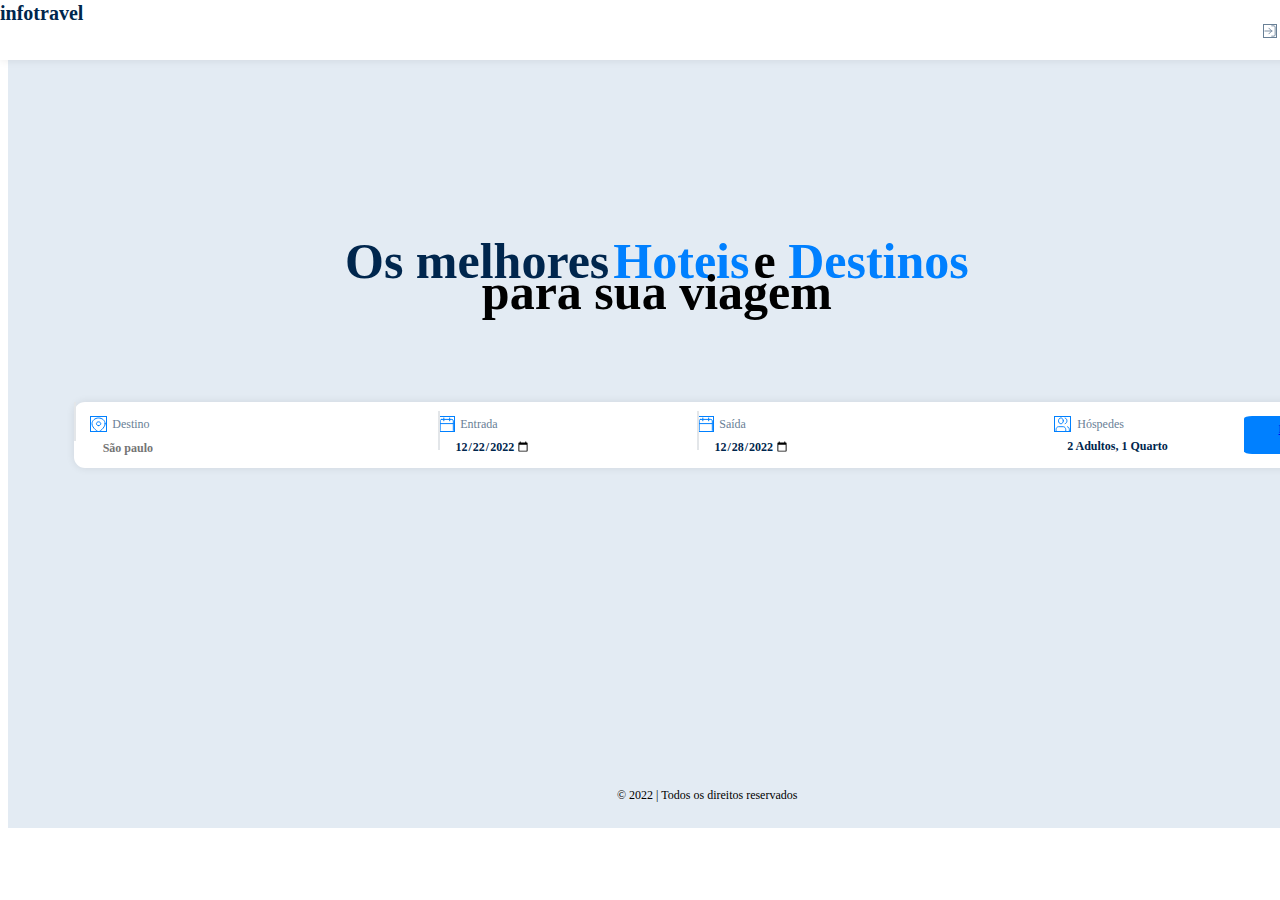
<file: index.html>
<!DOCTYPE html>
<html lang="pt-br">
<head>
    <meta charset="UTF-8">
    <meta name="viewport" content="width=device-width, initial-scale=1.0">
    <link rel="stylesheet" href="styles.css">
    <link rel="stylesheet" href="https://cdnjs.cloudflare.com/ajax/libs/font-awesome/4.7.0/css/font-awesome.min.css">
    <title>Document</title>
</head>
<body>
  <div class="Home">
    <div class="Footer">
        <div class="Rectangle1"></div>
        <div class="TodosOsDireitosReservados">© 2022 | Todos os direitos reservados</div>
    </div>
    <div class="Searchengine">
        <div class="Rectangle2"> <div class="Search">
            <div class="BotO"></div>
            <div class="Pesquisar"><a href="hoteis.html" class="botao">Pesquisar</a></div>
        </div></div>
        <div class="Location">
            <div class="SOPaulo">
                <input type="text" id="searchInput" placeholder="São paulo">
                <ul id="searchResultsContainer"></ul>
                <ul id="suggestions"></ul>
                <ul id="hotels"></ul>
                
              
            </div>
            <div class="Label">
                <div class="Destino">Destino</div>
                <div class="Icondest"></div>
            </div>
        </div>
        <div class="StartDate">
            <div class="doze2022">
                <input type="date" value="2022-12-22">
              </div>
            <div class="Label">
                <div class="Entrada">Entrada</div>
                <div class="Icon4"></div>
            </div>
            <div class="Separator"></div>
        </div>
        <div class="EndDate">
            <div class="umdois2022">
                <input type="date" value="2022-12-28">
              </div>
            <div class="Label">
                <div class="SaDa">Saída</div>
                <div class="Icon3"></div>
            </div>
            <div class="Separator"></div>
        </div>
        <div class="Guests">
            <div class="Adultos1Quarto"> 2 Adultos, 1 Quarto
            </div>
            <div class="Label">
                <div class="HSpedes">Hóspedes</div>
                <div class="Icon2"></div> <br></div>
            </div>
            <div class="Separator"></div>
        </div>
       
    </div>
    <div class="OsMelhoresHoteisEDestinosParaSuaViagem">
        <span class="os melhores">Os melhores</span>
        <span class="Hoteis"> Hoteis</span>
        <span class="e"> e </span>
        <span class="Destinos">Destinos<br/></span>
        <span class="para sua viagem">para sua viagem</span>
    </div>
    <div class="Rectangle">
    <div class="Header">
        <div class="Menu">
            <div class="Item">
                <div class="IniciarSessao">Iniciar Sessao</div>
                <div class="Icon"></div>
            </div>
        </div>
    </div>
        <div class="Logo">infotravel</div>


</body>
<script type="text/javascript" src="script.js"></script>
</html>
</file>
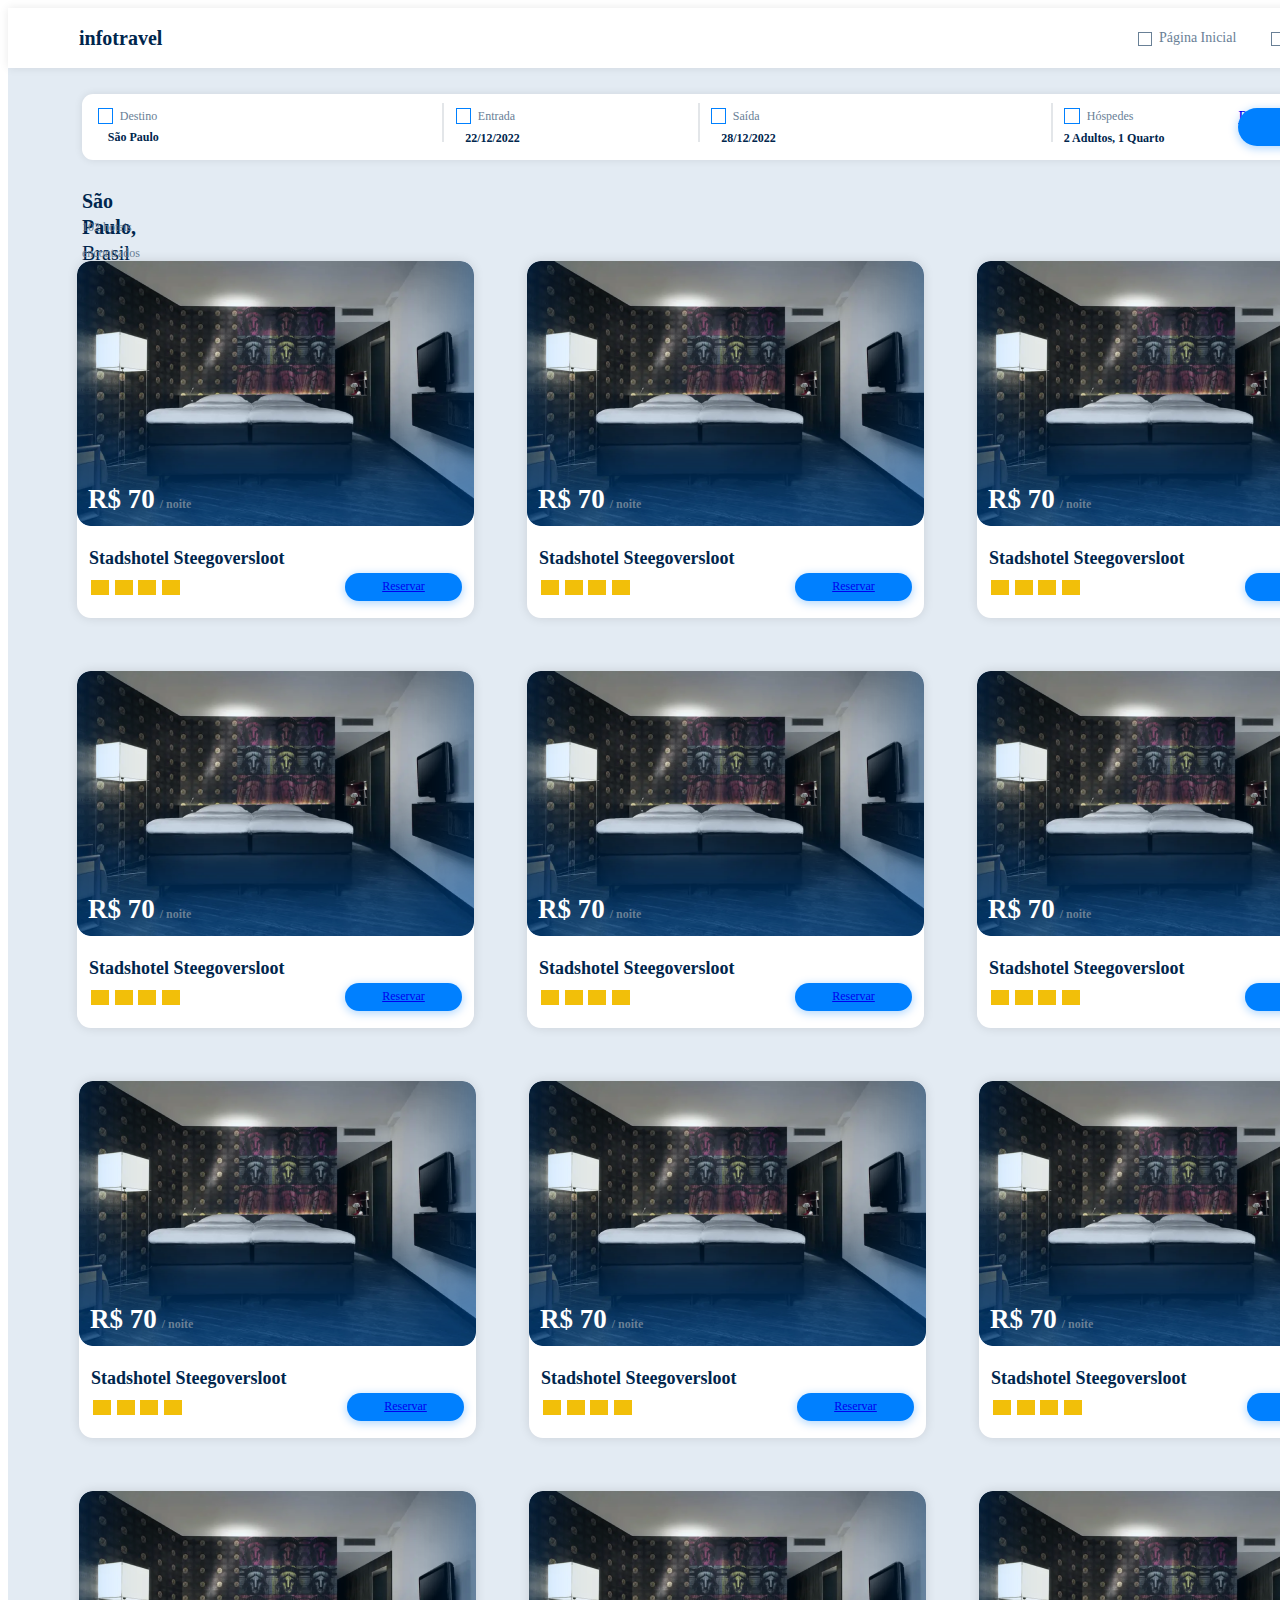
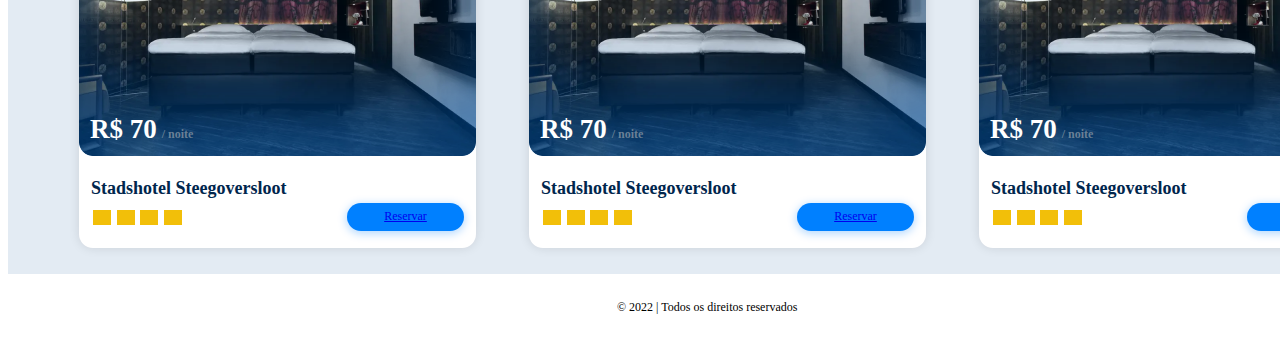
<file: hoteis.html>
<!DOCTYPE html>
<html lang="pt-br">
<head>
    <meta charset="UTF-8">
    <meta name="viewport" content="width=device-width, initial-scale=1.0">
    <title>Document</title>
</head>
<body>
    
<div class="Search" style="width: 1440px; height: 1932px; position: relative; background: #E3EBF3">
    <div class="Searchengine" style="width: 1292px; height: 66px; left: 74px; top: 86px; position: absolute">
      <div class="Rectangle" style="width: 1292px; height: 66px; left: 0px; top: 0px; position: absolute; background: white; box-shadow: 0px 0px 9px rgba(0, 0, 0, 0.09); border-radius: 11px"></div>
      <div class="Location" style="width: 70.05px; height: 47px; left: 15.82px; top: 9px; position: absolute">
        <div class="SOPaulo" style="width: 61px; left: 0px; top: 21px; position: absolute; text-align: right; color: #00264D; font-size: 12px; font-family: Poppins; font-weight: 600; line-height: 26px; word-wrap: break-word">São Paulo</div>
        <div class="Label" style="width: 70.05px; height: 24px; left: 0px; top: 0px; position: absolute">
          <div class="Destino" style="width: 48.05px; height: 24px; left: 22px; top: 0px; position: absolute; color: #698096; font-size: 12px; font-family: Poppins; font-weight: 400; line-height: 26px; word-wrap: break-word">Destino</div>
          <div class="Icon" style="width: 13px; height: 14px; left: 0px; top: 5px; position: absolute; border: 1px #0080FF solid"></div>
        </div>
      </div>
      <div class="StartDate" style="width: 87px; height: 48px; left: 359.82px; top: 9px; position: absolute">
        <div class="122022" style="width: 66px; left: 12px; top: 22px; position: absolute; text-align: right; color: #00264D; font-size: 12px; font-family: Poppins; font-weight: 600; line-height: 26px; word-wrap: break-word">22/12/2022</div>
        <div class="Label" style="width: 73px; height: 24px; left: 14px; top: 0px; position: absolute">
          <div class="Entrada" style="width: 51px; height: 24px; left: 22px; top: 0px; position: absolute; color: #698096; font-size: 12px; font-family: Poppins; font-weight: 400; line-height: 26px; word-wrap: break-word">Entrada</div>
          <div class="Icon" style="width: 13px; height: 14px; left: 0px; top: 5px; position: absolute; border: 1px #0080FF solid"></div>
        </div>
        <div class="Separator" style="width: 37px; height: 0px; left: 0px; top: 39px; position: absolute; transform: rotate(-90deg); transform-origin: 0 0; border: 1px #E3E6E9 solid"></div>
      </div>
      <div class="EndDate" style="width: 78px; height: 48px; left: 615.82px; top: 9px; position: absolute">
        <div class="122022" style="width: 66px; left: 12px; top: 22px; position: absolute; text-align: right; color: #00264D; font-size: 12px; font-family: Poppins; font-weight: 600; line-height: 26px; word-wrap: break-word">28/12/2022</div>
        <div class="Label" style="width: 58px; height: 24px; left: 13px; top: 0px; position: absolute">
          <div class="SaDa" style="width: 36px; height: 24px; left: 22px; top: 0px; position: absolute; color: #698096; font-size: 12px; font-family: Poppins; font-weight: 400; line-height: 26px; word-wrap: break-word">Saída</div>
          <div class="Icon" style="width: 13px; height: 14px; left: 0px; top: 5px; position: absolute; border: 1px #0080FF solid"></div>
        </div>
        <div class="Separator" style="width: 37px; height: 0px; left: 0px; top: 39px; position: absolute; transform: rotate(-90deg); transform-origin: 0 0; border: 1px #E3E6E9 solid"></div>
      </div>
      <div class="Guests" style="width: 126px; height: 48px; left: 968.75px; top: 9px; position: absolute">
        <div class="Adultos1Quarto" style="width: 113px; left: 13px; top: 22px; position: absolute; color: #00264D; font-size: 12px; font-family: Poppins; font-weight: 600; line-height: 26px; word-wrap: break-word">2 Adultos, 1 Quarto</div>
        <div class="Label" style="width: 85px; height: 24px; left: 13px; top: 0px; position: absolute">
          <div class="HSpedes" style="width: 62px; height: 24px; left: 23px; top: 0px; position: absolute; color: #698096; font-size: 12px; font-family: Poppins; font-weight: 400; line-height: 26px; word-wrap: break-word">Hóspedes</div>
          <div class="Icon" style="width: 14px; height: 14px; left: 0px; top: 5px; position: absolute; border: 1px #0080FF solid"></div>
        </div>
        <div class="Separator" style="width: 37px; height: 0px; left: 0px; top: 39px; position: absolute; transform: rotate(-90deg); transform-origin: 0 0; border: 1px #E3E6E9 solid"></div>
      </div>
      <div class="Search" style="width: 115.66px; height: 38px; left: 1156.34px; top: 14px; position: absolute">
        <div class="BotO" style="width: 115.51px; height: 38px; left: 0.15px; top: 0px; position: absolute; background: #0080FF; box-shadow: 0px 2px 9px 1px rgba(0, 128, 255, 0.29); border-radius: 50px"></div>
        <div class="Pesquisar"><a href="img/Success.png" class="botao">Pesquisar</a></div>
      </div>
    </div>
    <div class="Decription" style="left: 74px; top: 180px; position: absolute">
      <div class="SOPauloBrasil" style="left: 0px; top: 0px; position: absolute"><span style="color: #00264D; font-size: 20px; font-family: Poppins; font-weight: 700; line-height: 26px; word-wrap: break-word">São Paulo</span><span style="color: #00264D; font-size: 20px; font-family: Poppins; font-weight: 800; line-height: 26px; word-wrap: break-word">, </span><span style="color: #00264D; font-size: 20px; font-family: Poppins; font-weight: 400; line-height: 26px; word-wrap: break-word">Brasil</span></div>
      <div class="HoteisEncontrados" style="left: 0px; top: 26px; position: absolute; color: #698096; font-size: 12px; font-family: Poppins; font-weight: 400; line-height: 26px; word-wrap: break-word">102 hoteis encontrados</div>
    </div>
    <div class="Hotels" style="width: 1299px; height: 1587px; left: 69px; top: 253px; position: absolute">
      <div class="Row" style="width: 1297px; height: 357px; left: 0px; top: 0px; position: absolute">
        <div class="Card" style="width: 397px; height: 357px; left: 0px; top: 0px; position: absolute">
          <div class="Card" style="width: 397px; height: 357px; left: 0px; top: 0px; position: absolute; background: white; box-shadow: 0px 0px 11px rgba(0, 0, 0, 0.11); border-radius: 14px"></div>
          <div class="DescriO" style="width: 373px; height: 56px; left: 12px; top: 284px; position: absolute">
            <div class="Group8" style="width: 117px; height: 28px; left: 256px; top: 28px; position: absolute">
              <div class="BotO" style="width: 116.85px; height: 28px; left: 0.15px; top: 0px; position: absolute; background: #0080FF; box-shadow: 0px 2px 9px 1px rgba(0, 128, 255, 0.29); border-radius: 50px"></div>
              <div class="VerMais" style="width: 117px; height: 28px; left: 0px; top: 0px; position: absolute; text-align: center; color: white; font-size: 12px; font-family: Poppins; font-weight: 400; line-height: 26px; word-wrap: break-word"><div class="Pesquisar"><a href="img/Success.png" class="botao"></a><div class="Pesquisar"><a href="img/Success.png" class="botao">Reservar</a></div></a></div></div>
            </div>
            <div class="NomeHotel" style="width: 243.04px; height: 50px; left: 0px; top: 0px; position: absolute">
              <div class="StadshotelSteegoversloot" style="width: 243.04px; left: 0px; top: 0px; position: absolute; color: #00264D; font-size: 18px; font-family: Poppins; font-weight: 600; line-height: 26px; word-wrap: break-word">Stadshotel Steegoversloot</div>
              <div class="Stars" style="width: 111.29px; height: 15px; left: 2.02px; top: 35px; position: absolute; justify-content: center; align-items: flex-start; gap: 6.74px; display: inline-flex">
                <div class="Star" style="width: 16.86px; height: 15px; position: relative; flex-direction: column; justify-content: flex-start; align-items: flex-start; display: flex">
                  <div class="Vector" style="width: 14.05px; height: 11.89px; background: #F2BF09; border: 2px #F2BF09 solid"></div>
                </div>
                <div class="Star" style="width: 16.86px; height: 15px; position: relative; flex-direction: column; justify-content: flex-start; align-items: flex-start; display: flex">
                  <div class="Vector" style="width: 14.05px; height: 11.89px; background: #F2BF09; border: 2px #F2BF09 solid"></div>
                </div>
                <div class="Star" style="width: 16.86px; height: 15px; position: relative; flex-direction: column; justify-content: flex-start; align-items: flex-start; display: flex">
                  <div class="Vector" style="width: 14.05px; height: 11.89px; background: #F2BF09; border: 2px #F2BF09 solid"></div>
                </div>
                <div class="Star" style="width: 16.86px; height: 15px; position: relative; flex-direction: column; justify-content: flex-start; align-items: flex-start; display: flex">
                  <div class="Vector" style="width: 14.05px; height: 11.89px; background: #F2BF09; border: 2px #F2BF09 solid"></div>
                </div>
                <div class="Star" style="width: 16.86px; height: 15px; position: relative"></div>
              </div>
            </div>
          </div>
          <div class="Imagem" style="width: 397px; height: 265px; left: 0px; top: 0px; position: absolute">
            <div class="Imagem" style="width: 397px; height: 265px; left: 0px; top: 0px; position: absolute">
              <img class="Img" style="width: 397px; height: 265px; left: 0px; top: 0px; position: absolute; border-radius: 14px" src="img/img.png" />
              <div class="Overlay" style="width: 397px; height: 265px; left: 0px; top: 0px; position: absolute; background: rgba(0, 128, 255, 0.06); box-shadow: 0px -68px 76px rgba(0, 128, 255, 0.35) inset; border-radius: 14px"></div>
            </div>
            <div class="R70Noite" style="left: 11px; top: 225px; position: absolute; text-align: right"><span style="color: white; font-size: 27px; font-family: Poppins; font-weight: 600; line-height: 26px; word-wrap: break-word">R$ 70</span><span style="color: white; font-size: 20px; font-family: Poppins; font-weight: 600; line-height: 26px; word-wrap: break-word"> </span><span style="color: #698096; font-size: 12px; font-family: Poppins; font-weight: 600; line-height: 26px; word-wrap: break-word">/ noite</span></div>
          </div>
        </div>
        <div class="Card" style="width: 397px; height: 357px; left: 450px; top: 0px; position: absolute">
          <div class="Card" style="width: 397px; height: 357px; left: 0px; top: 0px; position: absolute; background: white; box-shadow: 0px 0px 11px rgba(0, 0, 0, 0.11); border-radius: 14px"></div>
          <div class="DescriO" style="width: 373px; height: 56px; left: 12px; top: 284px; position: absolute">
            <div class="Group8" style="width: 117px; height: 28px; left: 256px; top: 28px; position: absolute">
              <div class="BotO" style="width: 116.85px; height: 28px; left: 0.15px; top: 0px; position: absolute; background: #0080FF; box-shadow: 0px 2px 9px 1px rgba(0, 128, 255, 0.29); border-radius: 50px"></div>
              <div class="VerMais" style="width: 117px; height: 28px; left: 0px; top: 0px; position: absolute; text-align: center; color: white; font-size: 12px; font-family: Poppins; font-weight: 400; line-height: 26px; word-wrap: break-word"><div class="Pesquisar"><a href="img/Success.png" class="botao"><div class="Pesquisar"><a href="img/Success.png" class="botao">Reservar</a></div></a></div></div>
            </div>
            <div class="NomeHotel" style="width: 243.04px; height: 50px; left: 0px; top: 0px; position: absolute">
              <div class="StadshotelSteegoversloot" style="width: 243.04px; left: 0px; top: 0px; position: absolute; color: #00264D; font-size: 18px; font-family: Poppins; font-weight: 600; line-height: 26px; word-wrap: break-word">Stadshotel Steegoversloot</div>
              <div class="Stars" style="width: 111.29px; height: 15px; left: 2.02px; top: 35px; position: absolute; justify-content: center; align-items: flex-start; gap: 6.74px; display: inline-flex">
                <div class="Star" style="width: 16.86px; height: 15px; position: relative; flex-direction: column; justify-content: flex-start; align-items: flex-start; display: flex">
                  <div class="Vector" style="width: 14.05px; height: 11.89px; background: #F2BF09; border: 2px #F2BF09 solid"></div>
                </div>
                <div class="Star" style="width: 16.86px; height: 15px; position: relative; flex-direction: column; justify-content: flex-start; align-items: flex-start; display: flex">
                  <div class="Vector" style="width: 14.05px; height: 11.89px; background: #F2BF09; border: 2px #F2BF09 solid"></div>
                </div>
                <div class="Star" style="width: 16.86px; height: 15px; position: relative; flex-direction: column; justify-content: flex-start; align-items: flex-start; display: flex">
                  <div class="Vector" style="width: 14.05px; height: 11.89px; background: #F2BF09; border: 2px #F2BF09 solid"></div>
                </div>
                <div class="Star" style="width: 16.86px; height: 15px; position: relative; flex-direction: column; justify-content: flex-start; align-items: flex-start; display: flex">
                  <div class="Vector" style="width: 14.05px; height: 11.89px; background: #F2BF09; border: 2px #F2BF09 solid"></div>
                </div>
                <div class="Star" style="width: 16.86px; height: 15px; position: relative"></div>
              </div>
            </div>
          </div>
          <div class="Imagem" style="width: 397px; height: 265px; left: 0px; top: 0px; position: absolute">
            <div class="Imagem" style="width: 397px; height: 265px; left: 0px; top: 0px; position: absolute">
              <img class="Img" style="width: 397px; height: 265px; left: 0px; top: 0px; position: absolute; border-radius: 14px" src="img/img.png" />
              <div class="Overlay" style="width: 397px; height: 265px; left: 0px; top: 0px; position: absolute; background: rgba(0, 128, 255, 0.06); box-shadow: 0px -68px 76px rgba(0, 128, 255, 0.35) inset; border-radius: 14px"></div>
            </div>
            <div class="R70Noite" style="left: 11px; top: 225px; position: absolute; text-align: right"><span style="color: white; font-size: 27px; font-family: Poppins; font-weight: 600; line-height: 26px; word-wrap: break-word">R$ 70</span><span style="color: white; font-size: 20px; font-family: Poppins; font-weight: 600; line-height: 26px; word-wrap: break-word"> </span><span style="color: #698096; font-size: 12px; font-family: Poppins; font-weight: 600; line-height: 26px; word-wrap: break-word">/ noite</span></div>
          </div>
        </div>
        <div class="Card" style="width: 397px; height: 357px; left: 900px; top: 0px; position: absolute">
          <div class="Card" style="width: 397px; height: 357px; left: 0px; top: 0px; position: absolute; background: white; box-shadow: 0px 0px 11px rgba(0, 0, 0, 0.11); border-radius: 14px"></div>
          <div class="DescriO" style="width: 373px; height: 56px; left: 12px; top: 284px; position: absolute">
            <div class="Group8" style="width: 117px; height: 28px; left: 256px; top: 28px; position: absolute">
              <div class="BotO" style="width: 116.85px; height: 28px; left: 0.15px; top: 0px; position: absolute; background: #0080FF; box-shadow: 0px 2px 9px 1px rgba(0, 128, 255, 0.29); border-radius: 50px"></div>
              <div class="VerMais" style="width: 117px; height: 28px; left: 0px; top: 0px; position: absolute; text-align: center; color: white; font-size: 12px; font-family: Poppins; font-weight: 400; line-height: 26px; word-wrap: break-word"><div class="Pesquisar"><a href="img/Success.png" class="botao"><div class="Pesquisar"><a href="img/Success.png" class="botao">Reservar</a></div></a></div></div>
            </div>
            <div class="NomeHotel" style="width: 243.04px; height: 50px; left: 0px; top: 0px; position: absolute">
              <div class="StadshotelSteegoversloot" style="width: 243.04px; left: 0px; top: 0px; position: absolute; color: #00264D; font-size: 18px; font-family: Poppins; font-weight: 600; line-height: 26px; word-wrap: break-word">Stadshotel Steegoversloot</div>
              <div class="Stars" style="width: 111.29px; height: 15px; left: 2.02px; top: 35px; position: absolute; justify-content: center; align-items: flex-start; gap: 6.74px; display: inline-flex">
                <div class="Star" style="width: 16.86px; height: 15px; position: relative; flex-direction: column; justify-content: flex-start; align-items: flex-start; display: flex">
                  <div class="Vector" style="width: 14.05px; height: 11.89px; background: #F2BF09; border: 2px #F2BF09 solid"></div>
                </div>
                <div class="Star" style="width: 16.86px; height: 15px; position: relative; flex-direction: column; justify-content: flex-start; align-items: flex-start; display: flex">
                  <div class="Vector" style="width: 14.05px; height: 11.89px; background: #F2BF09; border: 2px #F2BF09 solid"></div>
                </div>
                <div class="Star" style="width: 16.86px; height: 15px; position: relative; flex-direction: column; justify-content: flex-start; align-items: flex-start; display: flex">
                  <div class="Vector" style="width: 14.05px; height: 11.89px; background: #F2BF09; border: 2px #F2BF09 solid"></div>
                </div>
                <div class="Star" style="width: 16.86px; height: 15px; position: relative; flex-direction: column; justify-content: flex-start; align-items: flex-start; display: flex">
                  <div class="Vector" style="width: 14.05px; height: 11.89px; background: #F2BF09; border: 2px #F2BF09 solid"></div>
                </div>
                <div class="Star" style="width: 16.86px; height: 15px; position: relative"></div>
              </div>
            </div>
          </div>
          <div class="Imagem" style="width: 397px; height: 265px; left: 0px; top: 0px; position: absolute">
            <div class="Imagem" style="width: 397px; height: 265px; left: 0px; top: 0px; position: absolute">
              <img class="Img" style="width: 397px; height: 265px; left: 0px; top: 0px; position: absolute; border-radius: 14px" src="img/img.png" />
              <div class="Overlay" style="width: 397px; height: 265px; left: 0px; top: 0px; position: absolute; background: rgba(0, 128, 255, 0.06); box-shadow: 0px -68px 76px rgba(0, 128, 255, 0.35) inset; border-radius: 14px"></div>
            </div>
            <div class="R70Noite" style="left: 11px; top: 225px; position: absolute; text-align: right"><span style="color: white; font-size: 27px; font-family: Poppins; font-weight: 600; line-height: 26px; word-wrap: break-word">R$ 70</span><span style="color: white; font-size: 20px; font-family: Poppins; font-weight: 600; line-height: 26px; word-wrap: break-word"> </span><span style="color: #698096; font-size: 12px; font-family: Poppins; font-weight: 600; line-height: 26px; word-wrap: break-word">/ noite</span></div>
          </div>
        </div>
      </div>
      <div class="Row" style="width: 1297px; height: 357px; left: 0px; top: 410px; position: absolute">
        <div class="Card" style="width: 397px; height: 357px; left: 0px; top: 0px; position: absolute">
          <div class="Card" style="width: 397px; height: 357px; left: 0px; top: 0px; position: absolute; background: white; box-shadow: 0px 0px 11px rgba(0, 0, 0, 0.11); border-radius: 14px"></div>
          <div class="DescriO" style="width: 373px; height: 56px; left: 12px; top: 284px; position: absolute">
            <div class="Group8" style="width: 117px; height: 28px; left: 256px; top: 28px; position: absolute">
              <div class="BotO" style="width: 116.85px; height: 28px; left: 0.15px; top: 0px; position: absolute; background: #0080FF; box-shadow: 0px 2px 9px 1px rgba(0, 128, 255, 0.29); border-radius: 50px"></div>
              <div class="VerMais" style="width: 117px; height: 28px; left: 0px; top: 0px; position: absolute; text-align: center; color: white; font-size: 12px; font-family: Poppins; font-weight: 400; line-height: 26px; word-wrap: break-word"><div class="Pesquisar"><a href="img/Success.png" class="botao"><div class="Pesquisar"><a href="img/Success.png" class="botao">Reservar</a></div></a></div></div>
            </div>
            <div class="NomeHotel" style="width: 243.04px; height: 50px; left: 0px; top: 0px; position: absolute">
              <div class="StadshotelSteegoversloot" style="width: 243.04px; left: 0px; top: 0px; position: absolute; color: #00264D; font-size: 18px; font-family: Poppins; font-weight: 600; line-height: 26px; word-wrap: break-word">Stadshotel Steegoversloot</div>
              <div class="Stars" style="width: 111.29px; height: 15px; left: 2.02px; top: 35px; position: absolute; justify-content: center; align-items: flex-start; gap: 6.74px; display: inline-flex">
                <div class="Star" style="width: 16.86px; height: 15px; position: relative; flex-direction: column; justify-content: flex-start; align-items: flex-start; display: flex">
                  <div class="Vector" style="width: 14.05px; height: 11.89px; background: #F2BF09; border: 2px #F2BF09 solid"></div>
                </div>
                <div class="Star" style="width: 16.86px; height: 15px; position: relative; flex-direction: column; justify-content: flex-start; align-items: flex-start; display: flex">
                  <div class="Vector" style="width: 14.05px; height: 11.89px; background: #F2BF09; border: 2px #F2BF09 solid"></div>
                </div>
                <div class="Star" style="width: 16.86px; height: 15px; position: relative; flex-direction: column; justify-content: flex-start; align-items: flex-start; display: flex">
                  <div class="Vector" style="width: 14.05px; height: 11.89px; background: #F2BF09; border: 2px #F2BF09 solid"></div>
                </div>
                <div class="Star" style="width: 16.86px; height: 15px; position: relative; flex-direction: column; justify-content: flex-start; align-items: flex-start; display: flex">
                  <div class="Vector" style="width: 14.05px; height: 11.89px; background: #F2BF09; border: 2px #F2BF09 solid"></div>
                </div>
                <div class="Star" style="width: 16.86px; height: 15px; position: relative"></div>
              </div>
            </div>
          </div>
          <div class="Imagem" style="width: 397px; height: 265px; left: 0px; top: 0px; position: absolute">
            <div class="Imagem" style="width: 397px; height: 265px; left: 0px; top: 0px; position: absolute">
              <img class="Img" style="width: 397px; height: 265px; left: 0px; top: 0px; position: absolute; border-radius: 14px" src="img/img.png" />
              <div class="Overlay" style="width: 397px; height: 265px; left: 0px; top: 0px; position: absolute; background: rgba(0, 128, 255, 0.06); box-shadow: 0px -68px 76px rgba(0, 128, 255, 0.35) inset; border-radius: 14px"></div>
            </div>
            <div class="R70Noite" style="left: 11px; top: 225px; position: absolute; text-align: right"><span style="color: white; font-size: 27px; font-family: Poppins; font-weight: 600; line-height: 26px; word-wrap: break-word">R$ 70</span><span style="color: white; font-size: 20px; font-family: Poppins; font-weight: 600; line-height: 26px; word-wrap: break-word"> </span><span style="color: #698096; font-size: 12px; font-family: Poppins; font-weight: 600; line-height: 26px; word-wrap: break-word">/ noite</span></div>
          </div>
        </div>
        <div class="Card" style="width: 397px; height: 357px; left: 450px; top: 0px; position: absolute">
          <div class="Card" style="width: 397px; height: 357px; left: 0px; top: 0px; position: absolute; background: white; box-shadow: 0px 0px 11px rgba(0, 0, 0, 0.11); border-radius: 14px"></div>
          <div class="DescriO" style="width: 373px; height: 56px; left: 12px; top: 284px; position: absolute">
            <div class="Group8" style="width: 117px; height: 28px; left: 256px; top: 28px; position: absolute">
              <div class="BotO" style="width: 116.85px; height: 28px; left: 0.15px; top: 0px; position: absolute; background: #0080FF; box-shadow: 0px 2px 9px 1px rgba(0, 128, 255, 0.29); border-radius: 50px"></div>
              <div class="VerMais" style="width: 117px; height: 28px; left: 0px; top: 0px; position: absolute; text-align: center; color: white; font-size: 12px; font-family: Poppins; font-weight: 400; line-height: 26px; word-wrap: break-word"><div class="Pesquisar"><a href="img/Success.png" class="botao"><div class="Pesquisar"><a href="img/Success.png" class="botao">Reservar</a></div></a></div></div>
            </div>
            <div class="NomeHotel" style="width: 243.04px; height: 50px; left: 0px; top: 0px; position: absolute">
              <div class="StadshotelSteegoversloot" style="width: 243.04px; left: 0px; top: 0px; position: absolute; color: #00264D; font-size: 18px; font-family: Poppins; font-weight: 600; line-height: 26px; word-wrap: break-word">Stadshotel Steegoversloot</div>
              <div class="Stars" style="width: 111.29px; height: 15px; left: 2.02px; top: 35px; position: absolute; justify-content: center; align-items: flex-start; gap: 6.74px; display: inline-flex">
                <div class="Star" style="width: 16.86px; height: 15px; position: relative; flex-direction: column; justify-content: flex-start; align-items: flex-start; display: flex">
                  <div class="Vector" style="width: 14.05px; height: 11.89px; background: #F2BF09; border: 2px #F2BF09 solid"></div>
                </div>
                <div class="Star" style="width: 16.86px; height: 15px; position: relative; flex-direction: column; justify-content: flex-start; align-items: flex-start; display: flex">
                  <div class="Vector" style="width: 14.05px; height: 11.89px; background: #F2BF09; border: 2px #F2BF09 solid"></div>
                </div>
                <div class="Star" style="width: 16.86px; height: 15px; position: relative; flex-direction: column; justify-content: flex-start; align-items: flex-start; display: flex">
                  <div class="Vector" style="width: 14.05px; height: 11.89px; background: #F2BF09; border: 2px #F2BF09 solid"></div>
                </div>
                <div class="Star" style="width: 16.86px; height: 15px; position: relative; flex-direction: column; justify-content: flex-start; align-items: flex-start; display: flex">
                  <div class="Vector" style="width: 14.05px; height: 11.89px; background: #F2BF09; border: 2px #F2BF09 solid"></div>
                </div>
                <div class="Star" style="width: 16.86px; height: 15px; position: relative"></div>
              </div>
            </div>
          </div>
          <div class="Imagem" style="width: 397px; height: 265px; left: 0px; top: 0px; position: absolute">
            <div class="Imagem" style="width: 397px; height: 265px; left: 0px; top: 0px; position: absolute">
              <img class="Img" style="width: 397px; height: 265px; left: 0px; top: 0px; position: absolute; border-radius: 14px" src="img/img.png" />
              <div class="Overlay" style="width: 397px; height: 265px; left: 0px; top: 0px; position: absolute; background: rgba(0, 128, 255, 0.06); box-shadow: 0px -68px 76px rgba(0, 128, 255, 0.35) inset; border-radius: 14px"></div>
            </div>
            <div class="R70Noite" style="left: 11px; top: 225px; position: absolute; text-align: right"><span style="color: white; font-size: 27px; font-family: Poppins; font-weight: 600; line-height: 26px; word-wrap: break-word">R$ 70</span><span style="color: white; font-size: 20px; font-family: Poppins; font-weight: 600; line-height: 26px; word-wrap: break-word"> </span><span style="color: #698096; font-size: 12px; font-family: Poppins; font-weight: 600; line-height: 26px; word-wrap: break-word">/ noite</span></div>
          </div>
        </div>
        <div class="Card" style="width: 397px; height: 357px; left: 900px; top: 0px; position: absolute">
          <div class="Card" style="width: 397px; height: 357px; left: 0px; top: 0px; position: absolute; background: white; box-shadow: 0px 0px 11px rgba(0, 0, 0, 0.11); border-radius: 14px"></div>
          <div class="DescriO" style="width: 373px; height: 56px; left: 12px; top: 284px; position: absolute">
            <div class="Group8" style="width: 117px; height: 28px; left: 256px; top: 28px; position: absolute">
              <div class="BotO" style="width: 116.85px; height: 28px; left: 0.15px; top: 0px; position: absolute; background: #0080FF; box-shadow: 0px 2px 9px 1px rgba(0, 128, 255, 0.29); border-radius: 50px"></div>
              <div class="VerMais" style="width: 117px; height: 28px; left: 0px; top: 0px; position: absolute; text-align: center; color: white; font-size: 12px; font-family: Poppins; font-weight: 400; line-height: 26px; word-wrap: break-word"><div class="Pesquisar"><a href="img/Success.png" class="botao"><div class="Pesquisar"><a href="img/Success.png" class="botao">Reservar</a></div></a></div></div>
            </div>
            <div class="NomeHotel" style="width: 243.04px; height: 50px; left: 0px; top: 0px; position: absolute">
              <div class="StadshotelSteegoversloot" style="width: 243.04px; left: 0px; top: 0px; position: absolute; color: #00264D; font-size: 18px; font-family: Poppins; font-weight: 600; line-height: 26px; word-wrap: break-word">Stadshotel Steegoversloot</div>
              <div class="Stars" style="width: 111.29px; height: 15px; left: 2.02px; top: 35px; position: absolute; justify-content: center; align-items: flex-start; gap: 6.74px; display: inline-flex">
                <div class="Star" style="width: 16.86px; height: 15px; position: relative; flex-direction: column; justify-content: flex-start; align-items: flex-start; display: flex">
                  <div class="Vector" style="width: 14.05px; height: 11.89px; background: #F2BF09; border: 2px #F2BF09 solid"></div>
                </div>
                <div class="Star" style="width: 16.86px; height: 15px; position: relative; flex-direction: column; justify-content: flex-start; align-items: flex-start; display: flex">
                  <div class="Vector" style="width: 14.05px; height: 11.89px; background: #F2BF09; border: 2px #F2BF09 solid"></div>
                </div>
                <div class="Star" style="width: 16.86px; height: 15px; position: relative; flex-direction: column; justify-content: flex-start; align-items: flex-start; display: flex">
                  <div class="Vector" style="width: 14.05px; height: 11.89px; background: #F2BF09; border: 2px #F2BF09 solid"></div>
                </div>
                <div class="Star" style="width: 16.86px; height: 15px; position: relative; flex-direction: column; justify-content: flex-start; align-items: flex-start; display: flex">
                  <div class="Vector" style="width: 14.05px; height: 11.89px; background: #F2BF09; border: 2px #F2BF09 solid"></div>
                </div>
                <div class="Star" style="width: 16.86px; height: 15px; position: relative"></div>
              </div>
            </div>
          </div>
          <div class="Imagem" style="width: 397px; height: 265px; left: 0px; top: 0px; position: absolute">
            <div class="Imagem" style="width: 397px; height: 265px; left: 0px; top: 0px; position: absolute">
              <img class="Img" style="width: 397px; height: 265px; left: 0px; top: 0px; position: absolute; border-radius: 14px" src="img/img.png" />
              <div class="Overlay" style="width: 397px; height: 265px; left: 0px; top: 0px; position: absolute; background: rgba(0, 128, 255, 0.06); box-shadow: 0px -68px 76px rgba(0, 128, 255, 0.35) inset; border-radius: 14px"></div>
            </div>
            <div class="R70Noite" style="left: 11px; top: 225px; position: absolute; text-align: right"><span style="color: white; font-size: 27px; font-family: Poppins; font-weight: 600; line-height: 26px; word-wrap: break-word">R$ 70</span><span style="color: white; font-size: 20px; font-family: Poppins; font-weight: 600; line-height: 26px; word-wrap: break-word"> </span><span style="color: #698096; font-size: 12px; font-family: Poppins; font-weight: 600; line-height: 26px; word-wrap: break-word">/ noite</span></div>
          </div>
        </div>
      </div>
      <div class="Row" style="width: 1297px; height: 357px; left: 2px; top: 820px; position: absolute">
        <div class="Card" style="width: 397px; height: 357px; left: 0px; top: 0px; position: absolute">
          <div class="Card" style="width: 397px; height: 357px; left: 0px; top: 0px; position: absolute; background: white; box-shadow: 0px 0px 11px rgba(0, 0, 0, 0.11); border-radius: 14px"></div>
          <div class="DescriO" style="width: 373px; height: 56px; left: 12px; top: 284px; position: absolute">
            <div class="Group8" style="width: 117px; height: 28px; left: 256px; top: 28px; position: absolute">
              <div class="BotO" style="width: 116.85px; height: 28px; left: 0.15px; top: 0px; position: absolute; background: #0080FF; box-shadow: 0px 2px 9px 1px rgba(0, 128, 255, 0.29); border-radius: 50px"></div>
              <div class="VerMais" style="width: 117px; height: 28px; left: 0px; top: 0px; position: absolute; text-align: center; color: white; font-size: 12px; font-family: Poppins; font-weight: 400; line-height: 26px; word-wrap: break-word"><div class="Pesquisar"><a href="img/Success.png" class="botao"><div class="Pesquisar"><a href="img/Success.png" class="botao">Reservar</a></div></a></div></div>
            </div>
            <div class="NomeHotel" style="width: 243.04px; height: 50px; left: 0px; top: 0px; position: absolute">
              <div class="StadshotelSteegoversloot" style="width: 243.04px; left: 0px; top: 0px; position: absolute; color: #00264D; font-size: 18px; font-family: Poppins; font-weight: 600; line-height: 26px; word-wrap: break-word">Stadshotel Steegoversloot</div>
              <div class="Stars" style="width: 111.29px; height: 15px; left: 2.02px; top: 35px; position: absolute; justify-content: center; align-items: flex-start; gap: 6.74px; display: inline-flex">
                <div class="Star" style="width: 16.86px; height: 15px; position: relative; flex-direction: column; justify-content: flex-start; align-items: flex-start; display: flex">
                  <div class="Vector" style="width: 14.05px; height: 11.89px; background: #F2BF09; border: 2px #F2BF09 solid"></div>
                </div>
                <div class="Star" style="width: 16.86px; height: 15px; position: relative; flex-direction: column; justify-content: flex-start; align-items: flex-start; display: flex">
                  <div class="Vector" style="width: 14.05px; height: 11.89px; background: #F2BF09; border: 2px #F2BF09 solid"></div>
                </div>
                <div class="Star" style="width: 16.86px; height: 15px; position: relative; flex-direction: column; justify-content: flex-start; align-items: flex-start; display: flex">
                  <div class="Vector" style="width: 14.05px; height: 11.89px; background: #F2BF09; border: 2px #F2BF09 solid"></div>
                </div>
                <div class="Star" style="width: 16.86px; height: 15px; position: relative; flex-direction: column; justify-content: flex-start; align-items: flex-start; display: flex">
                  <div class="Vector" style="width: 14.05px; height: 11.89px; background: #F2BF09; border: 2px #F2BF09 solid"></div>
                </div>
                <div class="Star" style="width: 16.86px; height: 15px; position: relative"></div>
              </div>
            </div>
          </div>
          <div class="Imagem" style="width: 397px; height: 265px; left: 0px; top: 0px; position: absolute">
            <div class="Imagem" style="width: 397px; height: 265px; left: 0px; top: 0px; position: absolute">
              <img class="Img" style="width: 397px; height: 265px; left: 0px; top: 0px; position: absolute; border-radius: 14px" src="img/img.png" />
              <div class="Overlay" style="width: 397px; height: 265px; left: 0px; top: 0px; position: absolute; background: rgba(0, 128, 255, 0.06); box-shadow: 0px -68px 76px rgba(0, 128, 255, 0.35) inset; border-radius: 14px"></div>
            </div>
            <div class="R70Noite" style="left: 11px; top: 225px; position: absolute; text-align: right"><span style="color: white; font-size: 27px; font-family: Poppins; font-weight: 600; line-height: 26px; word-wrap: break-word">R$ 70</span><span style="color: white; font-size: 20px; font-family: Poppins; font-weight: 600; line-height: 26px; word-wrap: break-word"> </span><span style="color: #698096; font-size: 12px; font-family: Poppins; font-weight: 600; line-height: 26px; word-wrap: break-word">/ noite</span></div>
          </div>
        </div>
        <div class="Card" style="width: 397px; height: 357px; left: 450px; top: 0px; position: absolute">
          <div class="Card" style="width: 397px; height: 357px; left: 0px; top: 0px; position: absolute; background: white; box-shadow: 0px 0px 11px rgba(0, 0, 0, 0.11); border-radius: 14px"></div>
          <div class="DescriO" style="width: 373px; height: 56px; left: 12px; top: 284px; position: absolute">
            <div class="Group8" style="width: 117px; height: 28px; left: 256px; top: 28px; position: absolute">
              <div class="BotO" style="width: 116.85px; height: 28px; left: 0.15px; top: 0px; position: absolute; background: #0080FF; box-shadow: 0px 2px 9px 1px rgba(0, 128, 255, 0.29); border-radius: 50px"></div>
              <div class="VerMais" style="width: 117px; height: 28px; left: 0px; top: 0px; position: absolute; text-align: center; color: white; font-size: 12px; font-family: Poppins; font-weight: 400; line-height: 26px; word-wrap: break-word"><div class="Pesquisar"><a href="img/Success.png" class="botao"><div class="Pesquisar"><a href="img/Success.png" class="botao">Reservar</a></div></a></div></div>
            </div>
            <div class="NomeHotel" style="width: 243.04px; height: 50px; left: 0px; top: 0px; position: absolute">
              <div class="StadshotelSteegoversloot" style="width: 243.04px; left: 0px; top: 0px; position: absolute; color: #00264D; font-size: 18px; font-family: Poppins; font-weight: 600; line-height: 26px; word-wrap: break-word">Stadshotel Steegoversloot</div>
              <div class="Stars" style="width: 111.29px; height: 15px; left: 2.02px; top: 35px; position: absolute; justify-content: center; align-items: flex-start; gap: 6.74px; display: inline-flex">
                <div class="Star" style="width: 16.86px; height: 15px; position: relative; flex-direction: column; justify-content: flex-start; align-items: flex-start; display: flex">
                  <div class="Vector" style="width: 14.05px; height: 11.89px; background: #F2BF09; border: 2px #F2BF09 solid"></div>
                </div>
                <div class="Star" style="width: 16.86px; height: 15px; position: relative; flex-direction: column; justify-content: flex-start; align-items: flex-start; display: flex">
                  <div class="Vector" style="width: 14.05px; height: 11.89px; background: #F2BF09; border: 2px #F2BF09 solid"></div>
                </div>
                <div class="Star" style="width: 16.86px; height: 15px; position: relative; flex-direction: column; justify-content: flex-start; align-items: flex-start; display: flex">
                  <div class="Vector" style="width: 14.05px; height: 11.89px; background: #F2BF09; border: 2px #F2BF09 solid"></div>
                </div>
                <div class="Star" style="width: 16.86px; height: 15px; position: relative; flex-direction: column; justify-content: flex-start; align-items: flex-start; display: flex">
                  <div class="Vector" style="width: 14.05px; height: 11.89px; background: #F2BF09; border: 2px #F2BF09 solid"></div>
                </div>
                <div class="Star" style="width: 16.86px; height: 15px; position: relative"></div>
              </div>
            </div>
          </div>
          <div class="Imagem" style="width: 397px; height: 265px; left: 0px; top: 0px; position: absolute">
            <div class="Imagem" style="width: 397px; height: 265px; left: 0px; top: 0px; position: absolute">
              <img class="Img" style="width: 397px; height: 265px; left: 0px; top: 0px; position: absolute; border-radius: 14px" src="img/img.png" />
              <div class="Overlay" style="width: 397px; height: 265px; left: 0px; top: 0px; position: absolute; background: rgba(0, 128, 255, 0.06); box-shadow: 0px -68px 76px rgba(0, 128, 255, 0.35) inset; border-radius: 14px"></div>
            </div>
            <div class="R70Noite" style="left: 11px; top: 225px; position: absolute; text-align: right"><span style="color: white; font-size: 27px; font-family: Poppins; font-weight: 600; line-height: 26px; word-wrap: break-word">R$ 70</span><span style="color: white; font-size: 20px; font-family: Poppins; font-weight: 600; line-height: 26px; word-wrap: break-word"> </span><span style="color: #698096; font-size: 12px; font-family: Poppins; font-weight: 600; line-height: 26px; word-wrap: break-word">/ noite</span></div>
          </div>
        </div>
        <div class="Card" style="width: 397px; height: 357px; left: 900px; top: 0px; position: absolute">
          <div class="Card" style="width: 397px; height: 357px; left: 0px; top: 0px; position: absolute; background: white; box-shadow: 0px 0px 11px rgba(0, 0, 0, 0.11); border-radius: 14px"></div>
          <div class="DescriO" style="width: 373px; height: 56px; left: 12px; top: 284px; position: absolute">
            <div class="Group8" style="width: 117px; height: 28px; left: 256px; top: 28px; position: absolute">
              <div class="BotO" style="width: 116.85px; height: 28px; left: 0.15px; top: 0px; position: absolute; background: #0080FF; box-shadow: 0px 2px 9px 1px rgba(0, 128, 255, 0.29); border-radius: 50px"></div>
              <div class="VerMais" style="width: 117px; height: 28px; left: 0px; top: 0px; position: absolute; text-align: center; color: white; font-size: 12px; font-family: Poppins; font-weight: 400; line-height: 26px; word-wrap: break-word"><div class="Pesquisar"><a href="img/Success.png" class="botao"><div class="Pesquisar"><a href="img/Success.png" class="botao">Reservar</a></div></a></div></div>
            </div>
            <div class="NomeHotel" style="width: 243.04px; height: 50px; left: 0px; top: 0px; position: absolute">
              <div class="StadshotelSteegoversloot" style="width: 243.04px; left: 0px; top: 0px; position: absolute; color: #00264D; font-size: 18px; font-family: Poppins; font-weight: 600; line-height: 26px; word-wrap: break-word">Stadshotel Steegoversloot</div>
              <div class="Stars" style="width: 111.29px; height: 15px; left: 2.02px; top: 35px; position: absolute; justify-content: center; align-items: flex-start; gap: 6.74px; display: inline-flex">
                <div class="Star" style="width: 16.86px; height: 15px; position: relative; flex-direction: column; justify-content: flex-start; align-items: flex-start; display: flex">
                  <div class="Vector" style="width: 14.05px; height: 11.89px; background: #F2BF09; border: 2px #F2BF09 solid"></div>
                </div>
                <div class="Star" style="width: 16.86px; height: 15px; position: relative; flex-direction: column; justify-content: flex-start; align-items: flex-start; display: flex">
                  <div class="Vector" style="width: 14.05px; height: 11.89px; background: #F2BF09; border: 2px #F2BF09 solid"></div>
                </div>
                <div class="Star" style="width: 16.86px; height: 15px; position: relative; flex-direction: column; justify-content: flex-start; align-items: flex-start; display: flex">
                  <div class="Vector" style="width: 14.05px; height: 11.89px; background: #F2BF09; border: 2px #F2BF09 solid"></div>
                </div>
                <div class="Star" style="width: 16.86px; height: 15px; position: relative; flex-direction: column; justify-content: flex-start; align-items: flex-start; display: flex">
                  <div class="Vector" style="width: 14.05px; height: 11.89px; background: #F2BF09; border: 2px #F2BF09 solid"></div>
                </div>
                <div class="Star" style="width: 16.86px; height: 15px; position: relative"></div>
              </div>
            </div>
          </div>
          <div class="Imagem" style="width: 397px; height: 265px; left: 0px; top: 0px; position: absolute">
            <div class="Imagem" style="width: 397px; height: 265px; left: 0px; top: 0px; position: absolute">
              <img class="Img" style="width: 397px; height: 265px; left: 0px; top: 0px; position: absolute; border-radius: 14px" src="img/img.png" />
              <div class="Overlay" style="width: 397px; height: 265px; left: 0px; top: 0px; position: absolute; background: rgba(0, 128, 255, 0.06); box-shadow: 0px -68px 76px rgba(0, 128, 255, 0.35) inset; border-radius: 14px"></div>
            </div>
            <div class="R70Noite" style="left: 11px; top: 225px; position: absolute; text-align: right"><span style="color: white; font-size: 27px; font-family: Poppins; font-weight: 600; line-height: 26px; word-wrap: break-word">R$ 70</span><span style="color: white; font-size: 20px; font-family: Poppins; font-weight: 600; line-height: 26px; word-wrap: break-word"> </span><span style="color: #698096; font-size: 12px; font-family: Poppins; font-weight: 600; line-height: 26px; word-wrap: break-word">/ noite</span></div>
          </div>
        </div>
      </div>
      <div class="Row" style="width: 1297px; height: 357px; left: 2px; top: 1230px; position: absolute">
        <div class="Card" style="width: 397px; height: 357px; left: 0px; top: 0px; position: absolute">
          <div class="Card" style="width: 397px; height: 357px; left: 0px; top: 0px; position: absolute; background: white; box-shadow: 0px 0px 11px rgba(0, 0, 0, 0.11); border-radius: 14px"></div>
          <div class="DescriO" style="width: 373px; height: 56px; left: 12px; top: 284px; position: absolute">
            <div class="Group8" style="width: 117px; height: 28px; left: 256px; top: 28px; position: absolute">
              <div class="BotO" style="width: 116.85px; height: 28px; left: 0.15px; top: 0px; position: absolute; background: #0080FF; box-shadow: 0px 2px 9px 1px rgba(0, 128, 255, 0.29); border-radius: 50px"></div>
              <div class="VerMais" style="width: 117px; height: 28px; left: 0px; top: 0px; position: absolute; text-align: center; color: white; font-size: 12px; font-family: Poppins; font-weight: 400; line-height: 26px; word-wrap: break-word"><div class="Pesquisar"><a href="img/Success.png" class="botao"><div class="Pesquisar"><a href="img/Success.png" class="botao">Reservar</a></div></a></div></div>
            </div>
            <div class="NomeHotel" style="width: 243.04px; height: 50px; left: 0px; top: 0px; position: absolute">
              <div class="StadshotelSteegoversloot" style="width: 243.04px; left: 0px; top: 0px; position: absolute; color: #00264D; font-size: 18px; font-family: Poppins; font-weight: 600; line-height: 26px; word-wrap: break-word">Stadshotel Steegoversloot</div>
              <div class="Stars" style="width: 111.29px; height: 15px; left: 2.02px; top: 35px; position: absolute; justify-content: center; align-items: flex-start; gap: 6.74px; display: inline-flex">
                <div class="Star" style="width: 16.86px; height: 15px; position: relative; flex-direction: column; justify-content: flex-start; align-items: flex-start; display: flex">
                  <div class="Vector" style="width: 14.05px; height: 11.89px; background: #F2BF09; border: 2px #F2BF09 solid"></div>
                </div>
                <div class="Star" style="width: 16.86px; height: 15px; position: relative; flex-direction: column; justify-content: flex-start; align-items: flex-start; display: flex">
                  <div class="Vector" style="width: 14.05px; height: 11.89px; background: #F2BF09; border: 2px #F2BF09 solid"></div>
                </div>
                <div class="Star" style="width: 16.86px; height: 15px; position: relative; flex-direction: column; justify-content: flex-start; align-items: flex-start; display: flex">
                  <div class="Vector" style="width: 14.05px; height: 11.89px; background: #F2BF09; border: 2px #F2BF09 solid"></div>
                </div>
                <div class="Star" style="width: 16.86px; height: 15px; position: relative; flex-direction: column; justify-content: flex-start; align-items: flex-start; display: flex">
                  <div class="Vector" style="width: 14.05px; height: 11.89px; background: #F2BF09; border: 2px #F2BF09 solid"></div>
                </div>
                <div class="Star" style="width: 16.86px; height: 15px; position: relative"></div>
              </div>
            </div>
          </div>
          <div class="Imagem" style="width: 397px; height: 265px; left: 0px; top: 0px; position: absolute">
            <div class="Imagem" style="width: 397px; height: 265px; left: 0px; top: 0px; position: absolute">
              <img class="Img" style="width: 397px; height: 265px; left: 0px; top: 0px; position: absolute; border-radius: 14px" src="img/img.png" />
              <div class="Overlay" style="width: 397px; height: 265px; left: 0px; top: 0px; position: absolute; background: rgba(0, 128, 255, 0.06); box-shadow: 0px -68px 76px rgba(0, 128, 255, 0.35) inset; border-radius: 14px"></div>
            </div>
            <div class="R70Noite" style="left: 11px; top: 225px; position: absolute; text-align: right"><span style="color: white; font-size: 27px; font-family: Poppins; font-weight: 600; line-height: 26px; word-wrap: break-word">R$ 70</span><span style="color: white; font-size: 20px; font-family: Poppins; font-weight: 600; line-height: 26px; word-wrap: break-word"> </span><span style="color: #698096; font-size: 12px; font-family: Poppins; font-weight: 600; line-height: 26px; word-wrap: break-word">/ noite</span></div>
          </div>
        </div>
        <div class="Card" style="width: 397px; height: 357px; left: 450px; top: 0px; position: absolute">
          <div class="Card" style="width: 397px; height: 357px; left: 0px; top: 0px; position: absolute; background: white; box-shadow: 0px 0px 11px rgba(0, 0, 0, 0.11); border-radius: 14px"></div>
          <div class="DescriO" style="width: 373px; height: 56px; left: 12px; top: 284px; position: absolute">
            <div class="Group8" style="width: 117px; height: 28px; left: 256px; top: 28px; position: absolute">
              <div class="BotO" style="width: 116.85px; height: 28px; left: 0.15px; top: 0px; position: absolute; background: #0080FF; box-shadow: 0px 2px 9px 1px rgba(0, 128, 255, 0.29); border-radius: 50px"></div>
              <div class="VerMais" style="width: 117px; height: 28px; left: 0px; top: 0px; position: absolute; text-align: center; color: white; font-size: 12px; font-family: Poppins; font-weight: 400; line-height: 26px; word-wrap: break-word"><div class="Pesquisar"><a href="img/Success.png" class="botao"><div class="Pesquisar"><a href="img/Success.png" class="botao">Reservar</a></div></a></div></div>
            </div>
            <div class="NomeHotel" style="width: 243.04px; height: 50px; left: 0px; top: 0px; position: absolute">
              <div class="StadshotelSteegoversloot" style="width: 243.04px; left: 0px; top: 0px; position: absolute; color: #00264D; font-size: 18px; font-family: Poppins; font-weight: 600; line-height: 26px; word-wrap: break-word">Stadshotel Steegoversloot</div>
              <div class="Stars" style="width: 111.29px; height: 15px; left: 2.02px; top: 35px; position: absolute; justify-content: center; align-items: flex-start; gap: 6.74px; display: inline-flex">
                <div class="Star" style="width: 16.86px; height: 15px; position: relative; flex-direction: column; justify-content: flex-start; align-items: flex-start; display: flex">
                  <div class="Vector" style="width: 14.05px; height: 11.89px; background: #F2BF09; border: 2px #F2BF09 solid"></div>
                </div>
                <div class="Star" style="width: 16.86px; height: 15px; position: relative; flex-direction: column; justify-content: flex-start; align-items: flex-start; display: flex">
                  <div class="Vector" style="width: 14.05px; height: 11.89px; background: #F2BF09; border: 2px #F2BF09 solid"></div>
                </div>
                <div class="Star" style="width: 16.86px; height: 15px; position: relative; flex-direction: column; justify-content: flex-start; align-items: flex-start; display: flex">
                  <div class="Vector" style="width: 14.05px; height: 11.89px; background: #F2BF09; border: 2px #F2BF09 solid"></div>
                </div>
                <div class="Star" style="width: 16.86px; height: 15px; position: relative; flex-direction: column; justify-content: flex-start; align-items: flex-start; display: flex">
                  <div class="Vector" style="width: 14.05px; height: 11.89px; background: #F2BF09; border: 2px #F2BF09 solid"></div>
                </div>
                <div class="Star" style="width: 16.86px; height: 15px; position: relative"></div>
              </div>
            </div>
          </div>
          <div class="Imagem" style="width: 397px; height: 265px; left: 0px; top: 0px; position: absolute">
            <div class="Imagem" style="width: 397px; height: 265px; left: 0px; top: 0px; position: absolute">
              <img class="Img" style="width: 397px; height: 265px; left: 0px; top: 0px; position: absolute; border-radius: 14px" src="img/img.png" />
              <div class="Overlay" style="width: 397px; height: 265px; left: 0px; top: 0px; position: absolute; background: rgba(0, 128, 255, 0.06); box-shadow: 0px -68px 76px rgba(0, 128, 255, 0.35) inset; border-radius: 14px"></div>
            </div>
            <div class="R70Noite" style="left: 11px; top: 225px; position: absolute; text-align: right"><span style="color: white; font-size: 27px; font-family: Poppins; font-weight: 600; line-height: 26px; word-wrap: break-word">R$ 70</span><span style="color: white; font-size: 20px; font-family: Poppins; font-weight: 600; line-height: 26px; word-wrap: break-word"> </span><span style="color: #698096; font-size: 12px; font-family: Poppins; font-weight: 600; line-height: 26px; word-wrap: break-word">/ noite</span></div>
          </div>
        </div>
        <div class="Card" style="width: 397px; height: 357px; left: 900px; top: 0px; position: absolute">
          <div class="Card" style="width: 397px; height: 357px; left: 0px; top: 0px; position: absolute; background: white; box-shadow: 0px 0px 11px rgba(0, 0, 0, 0.11); border-radius: 14px"></div>
          <div class="DescriO" style="width: 373px; height: 56px; left: 12px; top: 284px; position: absolute">
            <div class="Group8" style="width: 117px; height: 28px; left: 256px; top: 28px; position: absolute">
              <div class="BotO" style="width: 116.85px; height: 28px; left: 0.15px; top: 0px; position: absolute; background: #0080FF; box-shadow: 0px 2px 9px 1px rgba(0, 128, 255, 0.29); border-radius: 50px"></div>
              <div class="VerMais" style="width: 117px; height: 28px; left: 0px; top: 0px; position: absolute; text-align: center; color: white; font-size: 12px; font-family: Poppins; font-weight: 400; line-height: 26px; word-wrap: break-word"><div class="Pesquisar"><a href="img/Success.png" class="botao"><div class="Pesquisar"><a href="img/Success.png" class="botao">Reservar</a></div></a></div></div>
            </div>
            <div class="NomeHotel" style="width: 243.04px; height: 50px; left: 0px; top: 0px; position: absolute">
              <div class="StadshotelSteegoversloot" style="width: 243.04px; left: 0px; top: 0px; position: absolute; color: #00264D; font-size: 18px; font-family: Poppins; font-weight: 600; line-height: 26px; word-wrap: break-word">Stadshotel Steegoversloot</div>
              <div class="Stars" style="width: 111.29px; height: 15px; left: 2.02px; top: 35px; position: absolute; justify-content: center; align-items: flex-start; gap: 6.74px; display: inline-flex">
                <div class="Star" style="width: 16.86px; height: 15px; position: relative; flex-direction: column; justify-content: flex-start; align-items: flex-start; display: flex">
                  <div class="Vector" style="width: 14.05px; height: 11.89px; background: #F2BF09; border: 2px #F2BF09 solid"></div>
                </div>
                <div class="Star" style="width: 16.86px; height: 15px; position: relative; flex-direction: column; justify-content: flex-start; align-items: flex-start; display: flex">
                  <div class="Vector" style="width: 14.05px; height: 11.89px; background: #F2BF09; border: 2px #F2BF09 solid"></div>
                </div>
                <div class="Star" style="width: 16.86px; height: 15px; position: relative; flex-direction: column; justify-content: flex-start; align-items: flex-start; display: flex">
                  <div class="Vector" style="width: 14.05px; height: 11.89px; background: #F2BF09; border: 2px #F2BF09 solid"></div>
                </div>
                <div class="Star" style="width: 16.86px; height: 15px; position: relative; flex-direction: column; justify-content: flex-start; align-items: flex-start; display: flex">
                  <div class="Vector" style="width: 14.05px; height: 11.89px; background: #F2BF09; border: 2px #F2BF09 solid"></div>
                </div>
                <div class="Star" style="width: 16.86px; height: 15px; position: relative"></div>
              </div>
            </div>
          </div>
          <div class="Imagem" style="width: 397px; height: 265px; left: 0px; top: 0px; position: absolute">
            <div class="Imagem" style="width: 397px; height: 265px; left: 0px; top: 0px; position: absolute">
              <img class="Img" style="width: 397px; height: 265px; left: 0px; top: 0px; position: absolute; border-radius: 14px" src="img/img.png" />
              <div class="Overlay" style="width: 397px; height: 265px; left: 0px; top: 0px; position: absolute; background: rgba(0, 128, 255, 0.06); box-shadow: 0px -68px 76px rgba(0, 128, 255, 0.35) inset; border-radius: 14px"></div>
            </div>
            <div class="R70Noite" style="left: 11px; top: 225px; position: absolute; text-align: right"><span style="color: white; font-size: 27px; font-family: Poppins; font-weight: 600; line-height: 26px; word-wrap: break-word">R$ 70</span><span style="color: white; font-size: 20px; font-family: Poppins; font-weight: 600; line-height: 26px; word-wrap: break-word"> </span><span style="color: #698096; font-size: 12px; font-family: Poppins; font-weight: 600; line-height: 26px; word-wrap: break-word">/ noite</span></div>
          </div>
        </div>
      </div>
    </div>
    <div class="Footer" style="width: 1440px; height: 66px; left: 0px; top: 1866px; position: absolute">
      <div class="Rectangle1" style="width: 1440px; height: 66px; left: 0px; top: 0px; position: absolute; background: white"></div>
      <div class="2022TodosOsDireitosReservados" style="left: 609px; top: 20px; position: absolute; color: black; font-size: 12px; font-family: Poppins; font-weight: 400; line-height: 26px; word-wrap: break-word">© 2022 | Todos os direitos reservados</div>
    </div>
    <div class="Header" style="width: 1440px; height: 60px; left: 0px; top: 0px; position: absolute">
      <div class="Rectangle" style="width: 1440px; height: 60px; left: 0px; top: 0px; position: absolute; background: white; box-shadow: 0px 0px 9px rgba(0, 0, 0, 0.09)"></div>
      <div class="Menu" style="width: 250px; height: 26px; left: 1130px; top: 17px; position: absolute">
        <div class="Item" style="width: 117px; height: 26px; left: 133px; top: 0px; position: absolute">
          <div class="IniciarSessao" style="left: 20px; top: 0px; position: absolute; color: #698096; font-size: 14px; font-family: Poppins; font-weight: 400; line-height: 26px; word-wrap: break-word">Iniciar Sessao</div>
          <div class="Icon" style="width: 12px; height: 12px; left: 0px; top: 7px; position: absolute; border: 1px #698096 solid"></div>
        </div>
        <div class="Item" style="width: 115px; height: 26px; left: 0px; top: 0px; position: absolute">
          <div class="PGinaInicial" style="left: 21px; top: 0px; position: absolute; color: #698096; font-size: 14px; font-family: Poppins; font-weight: 400; line-height: 26px; word-wrap: break-word">Página Inicial</div>
          <div class="Icon" style="width: 12px; height: 12px; left: 0px; top: 7px; position: absolute; border: 1px #698096 solid"></div>
        </div>
      </div>
      <div class="Logo" style="left: 71px; top: 17px; position: absolute; text-align: right; color: #00264D; font-size: 20px; font-family: Poppins; font-weight: 600; line-height: 26px; word-wrap: break-word">infotravel</div>
    </div>
  </div>


  </body>
  </html>
</file>
<file: styles.css>
body{
  display: block;
  margin: 8px;
  
}
head{
  width: 1440px;
  height: 820px;
  position: relative;
  background: #E3EBF3;
  
}
.Rectangle{
  width: 1440px;
  height: 60px;
  left: 0px;
  top: 0px;
  position: absolute;
  background: white;
  box-shadow: 0px 0px 9px rgba(0, 0, 0, 0.09);
}
.Home {
  width: 1440px;
  height: 820px;
  position: relative;
  background: #E3EBF3;
}

.Footer {
  width: 1440px;
  height: 66px;
  left: 0px;
  top: 754px;
  position: absolute;
}

.Rectangle2 {
  width: 1292px;
  height: 66px;
  left: 0px;
  top: 0px;
  position: absolute;
  background: white;
  box-shadow: 0px 0px 9px rgba(0, 0, 0, 0.09);
  border-radius: 11px;
}

.TodosOsDireitosReservados {
  left: 609px;
  top: 20px;
  position: absolute;
  color: black;
  font-size: 12px;
  font-family: Poppins;
  font-weight: 400;
  line-height: 26px;
  word-wrap: break-word;
}

.Searchengine {
  width: 1307px;
  height: 66px;
  left: 66px;
  top: 394px;
  position: absolute;
}

.Rectangle7{
  width: 1307px;
  height: 80px;
  left: 0px;
  top: 0px;
  position: absolute;
  background: white;
  box-shadow: 0px 0px 9px rgba(0, 0, 0, 0.09);
  border-radius: 11px;}

.Location {
  width: 70.86px;
  height: 47px;
  left: 16px;
  top: 9px;
  position: absolute;
}

.SOPaulo {
  width: 150px;
  left: -0px;
  top: 21px;
  position: absolute;
  text-align: right;
  color: #00264D;
  font-size: 12px;
  font-family: Poppins;
  font-weight: 600;
  line-height: 26px;
  word-wrap: break-word;
}

.Label {
  width: 70.86px;
  height: 24px;
  left: 0px;
  top: 0px;
  position: absolute;
}

.Destino {
  width: 48.60px;
  height: 24px;
  left: 22.26px;
  top: 0px;
  position: absolute;
  color: #698096;
  font-size: 12px;
  font-family: Poppins;
  font-weight: 400;
  line-height: 26px;
  word-wrap: break-word;
}

.Icon {
  width: 13.15px;
  height: 14px;
  left: 0px;
  top: 5px;
  position: absolute;
  border: 1px #0080FF solid;
  background-image: url('img/icon-1.svg'); 
  background-size: cover; 
  background-repeat: no-repeat; 
}

.StartDate {
  width: 88.01px;
  height: 48px;
  left: 364px;
  top: 9px;
  position: absolute;
}

.doze2022 {
  width: 66.77px;
  left: 12.14px;
  top: 22px;
  position: absolute;
  text-align: right;
  color: #00264D;
  font-size: 12px;
  font-family: Poppins;
  font-weight: 600;
  line-height: 26px;
  word-wrap: break-word;
}
input[type="text"] {
  width: 61px;
  left: 0px;
  top: 2px;
  position: absolute;
  text-align: right;
  color: #00264D;
  font-size: 12px;
  font-family: Poppins;
  font-weight: 600;
  line-height: 26px;
  word-wrap: break-word;
  border: none; /* Remove as bordas */
  background: transparent; /* Remove o fundo padrão */
  outline: none; /* Remove a borda de foco */
 
}
input[type="date"] {
  width: 80px;
  left: 12.14px;
  top: 22px;

  text-align: right;
  color: #00264D;
  font-size: 12px;
  font-family: Poppins;
  font-weight: 600;
  line-height: 26px;
  word-wrap: break-word;
  border: none; /* Remove as bordas */
  background: transparent; /* Remove o fundo padrão */
  outline: none; /* Remove a borda de foco */
 
}








.Entrada {
  width: 51.59px;
  height: 24px;
  left: 22.26px;
  top: 0px;
  position: absolute;
  color: #698096;
  font-size: 12px;
  font-family: Poppins;
  font-weight: 400;
  line-height: 26px;
  word-wrap: break-word;
}

.Separator {
  width: 37px;
  height: 0px;
  left: 0px;
  top: 39px;
  position: absolute;
  transform: rotate(-90deg);
  transform-origin: 0 0;
  border: 1px #E3E6E9 solid;
}

.EndDate {
  width: 78.91px;
  height: 48px;
  left: 622.97px;
  top: 9px;
  position: absolute;
}

.SaDa {
  width: 36.42px;
  height: 24px;
  left: 22.26px;
  top: 0px;
  position: absolute;
  color: #698096;
  font-size: 12px;
  font-family: Poppins;
  font-weight: 400;
  line-height: 26px;
  word-wrap: break-word;
}

.Guests {
  width: 127.46px;
  height: 48px;
  left: 980px;
  top: 9px;
  position: absolute;
}
.container {
  display: flex;
  flex-direction: row;
  align-items: center;
}


.buttons {
  display: flex;
  flex-direction: row;
  align-items: center;
}

.button {
  width: 115.66px;
  height: 38px;
  left: 0px;
  top: 0px;
  position: absolute;
  text-align: center;
  color: white;
  font-size: 12px;
  font-family: Poppins;
  font-weight: 400;
  line-height: 26px;
  word-wrap: break-word;
}

span {
  font-size: 18px;
}

.quantidade {
  display: flex;
  align-items: center;
  margin: 1px;

}


span {
  font-size: 18px;
}

.Adultos1Quarto {
  width: 114px;
    left: 13.15px;
    top: 22px;
    position: absolute;
    color: #00264D;
    font-size: 12px;
    font-family: Poppins;
    font-weight: 600;
    line-height: 26px;
    word-wrap: break-word;
}
.Icondest{
  width: 15px;
  height: 14px;
  left: 0px;
  top: 5px;
  position: absolute;
  border: 1px #0080FF solid;
  background-image: url('img/icon-3.svg'); 
  background-size: cover; 
  background-repeat: no-repeat; 
}
.Icon4{
  width: 15px;
  height: 14px;
  left: 0px;
  top: 5px;
  position: absolute;
  border: 1px #0080FF solid;
  background-image: url('img/icon-4.svg'); 
  background-size: cover; 
  background-repeat: no-repeat; 
}
.Icon3{
  width: 15px;
  height: 14px;
  left: 0px;
  top: 5px;
  position: absolute;
  border: 1px #0080FF solid;
  background-image: url('img/icon-4.svg'); 
  background-size: cover; 
  background-repeat: no-repeat; 
}
.Icon2{
  width: 15px;
  height: 14px;
  left: 0px;
  top: 5px;
  position: absolute;
  border: 1px #0080FF solid;
  background-image: url('img/icon-5.svg'); 
  background-size: cover; 
  background-repeat: no-repeat; 
}

.HSpedes {
  width: 62.72px;
  height: 24px;
  left: 23.27px;
  top: 0px;
  position: absolute;
  color: #698096;
  font-size: 12px;
  font-family: Poppins;
  font-weight: 400;
  line-height: 26px;
  word-wrap: break-word;
}

.Search {
  width: 117px;
  height: 38px;
  left: 1169.77px;
  top: 14px;
  position: absolute;
}

.BotO {
  width: 117px;
  height: 38px;
  left: 0px;
  top: 0px;
  position: absolute;
  text-align: center;
  color: rgb(53, 20, 146);
  font-size: 12px;
  font-family: Poppins;
  font-weight: 400;
  line-height: 26px;
  word-wrap: break-word;
  background-color: #0080FF;
  border-radius: 7%;
}

.Pesquisar {
  width: 115.66px;
  height: 38px;
  left: 0px;
  top: 0px;
  position: absolute;
  text-align: center;
  color: white;
  font-size: 12px;
  font-family: Poppins;
  font-weight: 400;
  line-height: 26px;
  word-wrap: break-word;
}

.OsMelhoresHoteisEDestinosParaSuaViagem {
  left: 345px;
  top: 251px;
  position: absolute;
  text-align: center;
}

.Header {
  width: 1307px;
  height: 26px;
  left: 59px;
  top: 17px;
  position: absolute;
}

.Menu {
  width: 103px;
  height: 26px;
  left: 1204px;
  top: 0px;
  position: absolute;
}

.Item {
  width: 103px;
  height: 26px;
  left: 0px;
  top: 0px;
  position: absolute;
}

.IniciarSessao {
  left: 19px;
  top: 0px;
  position: absolute;
  text-align: right;
  color: #698096;
  font-size: 12px;
  font-family: Poppins;
  font-weight: 500;
  line-height: 26px;
  word-wrap: break-word;
}

.Icon {
  width: 12px;
  height: 12px;
  left: 0px;
  top: 7px;
  position: absolute;
  border: 1px #698096 solid;
}

.Logo {
  left: 0px;
  top: 0px;
  position: absolute;
  text-align: right;
  color: #00264D;
  font-size: 20px;
  font-family: Poppins;
  font-weight: 700;
  line-height: 26px;
  word-wrap: break-word;
}
.os {
  color: #00264D;
  font-size: 50px;
  font-family: Poppins;
  font-weight: 600;
  line-height: 20px;
  word-wrap: break-word;
}

.Hoteis {
  color: #0080FF;
  font-size: 50px;
  font-family: Poppins;
  font-weight: 600;
  line-height: 20px;
  word-wrap: break-word;
}

.e {
  color: black;
  font-size: 50px;
  font-family: Poppins;
  font-weight: 600;
  line-height: 20px;
  word-wrap: break-word;
}

.Destinos {
  color: #0080FF;
  font-size: 50px;
  font-family: Poppins;
  font-weight: 600;
  line-height: 20px;
  word-wrap: break-word;
}

.para {
  color: black;
  font-size: 50px;
  font-family: Poppins;
  font-weight: 600;
  line-height: 20px;
  word-wrap: break-word;
}

.sua {
  color: black;
  font-size: 50px;
  font-family: Poppins;
  font-weight: 600;
  line-height: 20px;
  word-wrap: break-word;
}

.viagem {
  color: black;
  font-size: 50px;
  font-family: Poppins;
  font-weight: 600;
  line-height: 20px;
  word-wrap: break-word;
}
.umdois2022{
      width: 66.77px;
  left: 12.14px;
  top: 22px;
  position: absolute;
  text-align: right;
  color: #00264D;
  font-size: 12px;
  font-family: Poppins;
  font-weight: 600;
  line-height: 26px;
  word-wrap: break-word;
}
.p{
  width: 313px;
  height: 63.62px;
  left: 0px;
  top: 0px;
  position: absolute;
  background: white;
  border-top-left-radius: 8px;
  border-top-right-radius: 8px; 
  text-align: right;
  color: #00264D;
  font-size: 12px;
  font-family: Poppins;
  font-weight: 600;
  line-height: 26px;
  word-wrap: break-word; 
}
.searchResultsContainer{
  width: 150px;
  height: 63.62px;
  left: 0px;
  top: 0px;
  position: absolute;
  border-top-left-radius: 8px;
  border-top-right-radius: 8px; 
  text-align: right;
  color: #00264D;
  font-size: 12px;
  font-family: Poppins;
  font-weight: 600;
  line-height: 26px;
  word-wrap: break-word; 
}
.suggestions{
  width: 109px;
  height: 43px;
  left: 37px;
  top: 10px;
  position: absolute;
}
</file>
